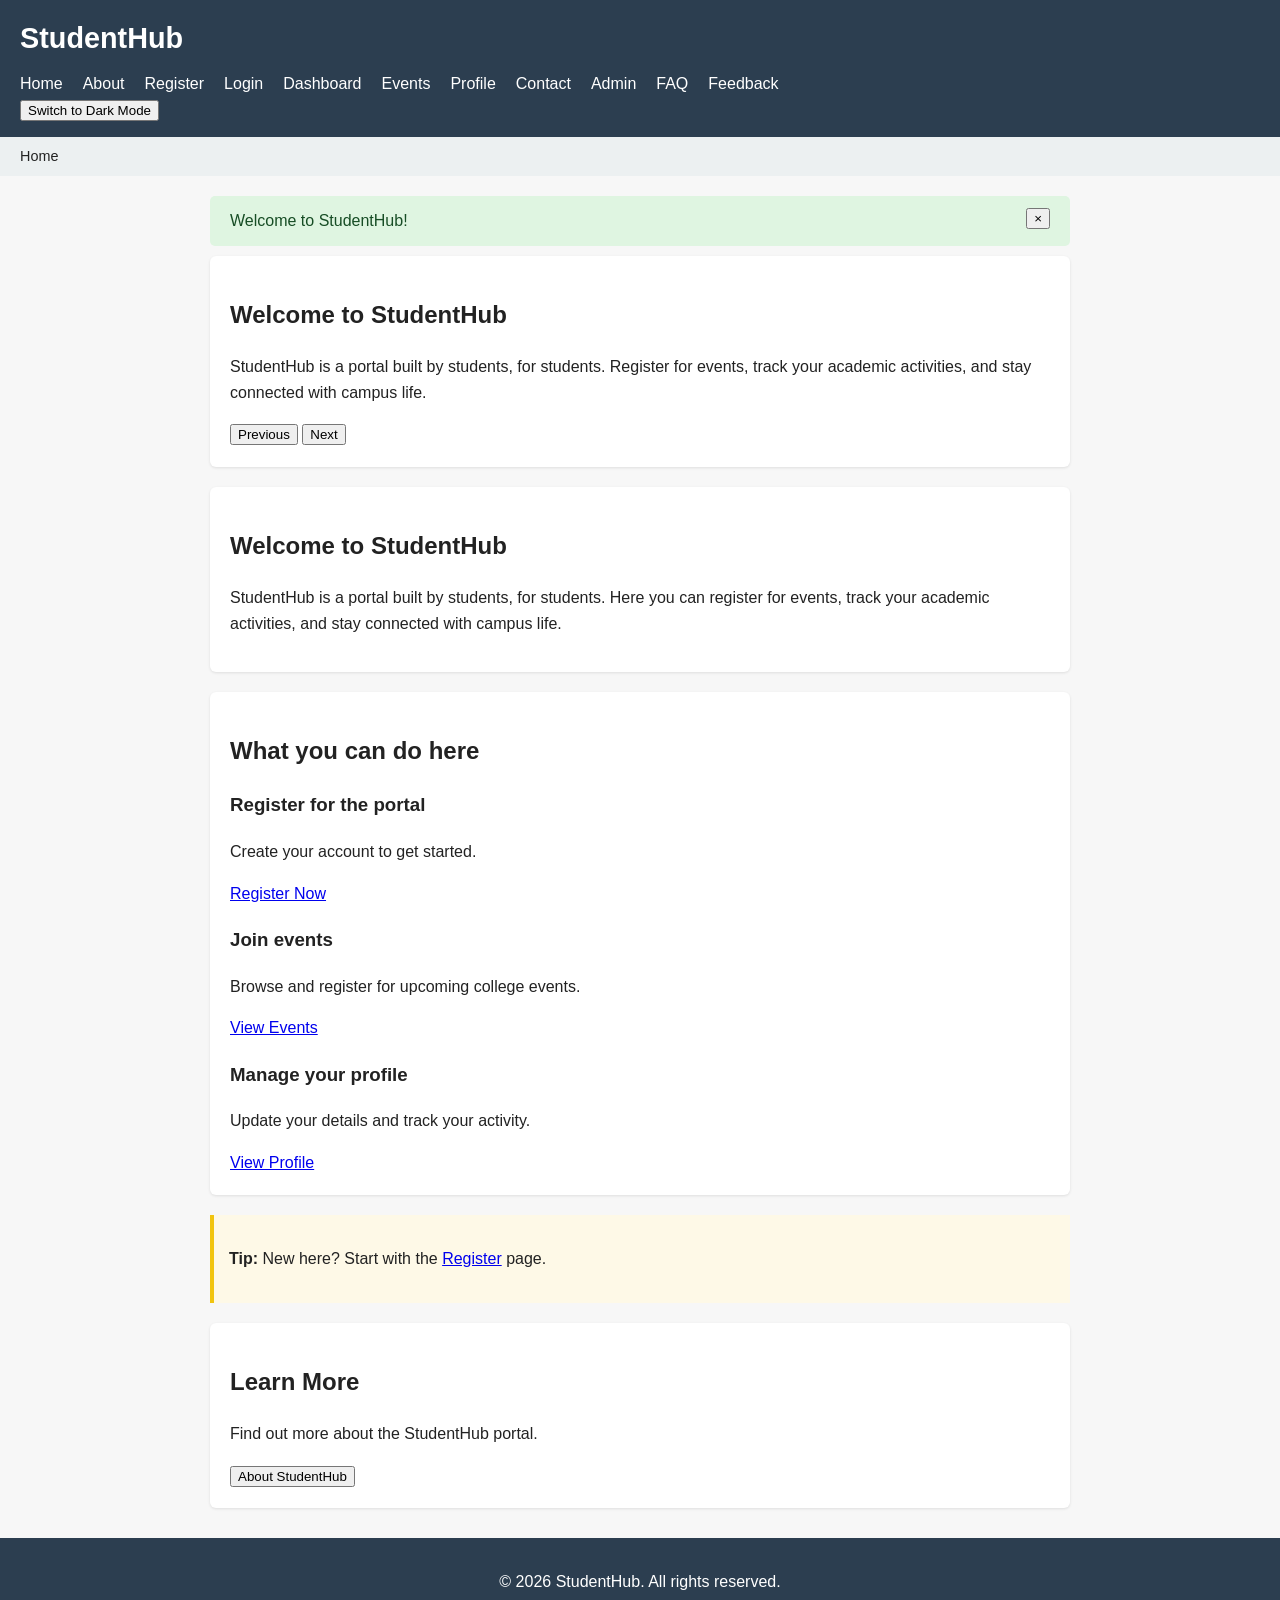
<file: index.html>
<!DOCTYPE html>
<html lang="en">
<head>
  <meta charset="UTF-8">
  <meta name="viewport" content="width=device-width, initial-scale=1.0">
  <title>Home - StudentHub</title>
  <link rel="stylesheet" href="style.css">
</head>
<body>

  <!-- Skip to content link -->
  <a href="#main-content" class="skip-link">Skip to main content</a>

  <header>
    <h1>StudentHub</h1>

    <!-- Hamburger menu -->
    <button id="menuToggle" class="menu-toggle"
            type="button" aria-label="Toggle navigation"
            aria-expanded="false">
      ☰ Menu
    </button>

    <nav aria-label="Main navigation">
      <ul>
        <li><a href="index.html">Home</a></li>
        <li><a href="about.html">About</a></li>
        <li><a href="register.html">Register</a></li>
        <li><a href="login.html">Login</a></li>
        <li><a href="dashboard.html">Dashboard</a></li>
        <li><a href="events.html">Events</a></li>
        <li><a href="profile.html">Profile</a></li>
        <li><a href="contact.html">Contact</a></li>
        <li><a href="admin.html">Admin</a></li>
        <li><a href="faq.html">FAQ</a></li>
        <li><a href="feedback.html">Feedback</a></li>
      </ul>
    </nav>

    <!-- Light/dark theme switcher -->
    <button id="themeToggle" type="button">
      Switch to Dark Mode
    </button>
  </header>

  <nav class="breadcrumb" aria-label="Breadcrumb">
    Home
  </nav>

  <main id="main-content">

    <!-- Notification banner -->
    <div id="notification" class="notification"
         role="status" hidden>
      Welcome to StudentHub!
      <button id="closeNotification" type="button"
              aria-label="Close notification">
        &times;
      </button>
    </div>

    <!-- Content slider -->
    <section class="slider" aria-label="StudentHub highlights">

      <div class="slide active">
        <h2>Welcome to StudentHub</h2>
        <p>
          StudentHub is a portal built by students, for students.
          Register for events, track your academic activities,
          and stay connected with campus life.
        </p>
      </div>

      <div class="slide" hidden>
        <h2>Join College Events</h2>
        <p>
          Discover upcoming college events and participate
          in exciting campus activities.
        </p>
        <a href="events.html">Explore Events</a>
      </div>

      <div class="slide" hidden>
        <h2>Manage Your Profile</h2>
        <p>
          Keep your student information updated and track
          your activities in one place.
        </p>
        <a href="profile.html">View Profile</a>
      </div>

      <button id="prevSlide" type="button">Previous</button>
      <button id="nextSlide" type="button">Next</button>
    </section>

    <!-- Existing home page content -->
    <section>
      <h2>Welcome to StudentHub</h2>
      <p>
        StudentHub is a portal built by students, for students.
        Here you can register for events, track your academic
        activities, and stay connected with campus life.
      </p>
    </section>

    <section aria-labelledby="features-heading">
      <h2 id="features-heading">What you can do here</h2>

      <article>
        <h3>Register for the portal</h3>
        <p>Create your account to get started.</p>
        <a href="register.html">Register Now</a>
      </article>

      <article>
        <h3>Join events</h3>
        <p>Browse and register for upcoming college events.</p>
        <a href="events.html">View Events</a>
      </article>

      <article>
        <h3>Manage your profile</h3>
        <p>Update your details and track your activity.</p>
        <a href="profile.html">View Profile</a>
      </article>
    </section>

    <!-- Existing quick tip -->
    <aside aria-label="Quick tip">
      <p>
        <strong>Tip:</strong> New here? Start with the
        <a href="register.html">Register</a> page.
      </p>
    </aside>

    <!-- Modal popup -->
    <section>
      <h2>Learn More</h2>
      <p>Find out more about the StudentHub portal.</p>
      <button id="openModal" type="button">
        About StudentHub
      </button>
    </section>

    <div id="modal" class="modal" hidden>
      <div class="modal-content" role="dialog"
           aria-modal="true" aria-labelledby="modalTitle">

        <button id="closeModal" type="button"
                aria-label="Close popup">
          &times;
        </button>

        <h2 id="modalTitle">About StudentHub</h2>
        <p>
          StudentHub helps students explore college events,
          manage their profiles, and stay connected with
          campus activities.
        </p>
      </div>
    </div>

  </main>

  <footer>
    <p>&copy; 2026 StudentHub. All rights reserved.</p>
  </footer>

  <script src="script.js"></script>
</body>
</html>
</file>
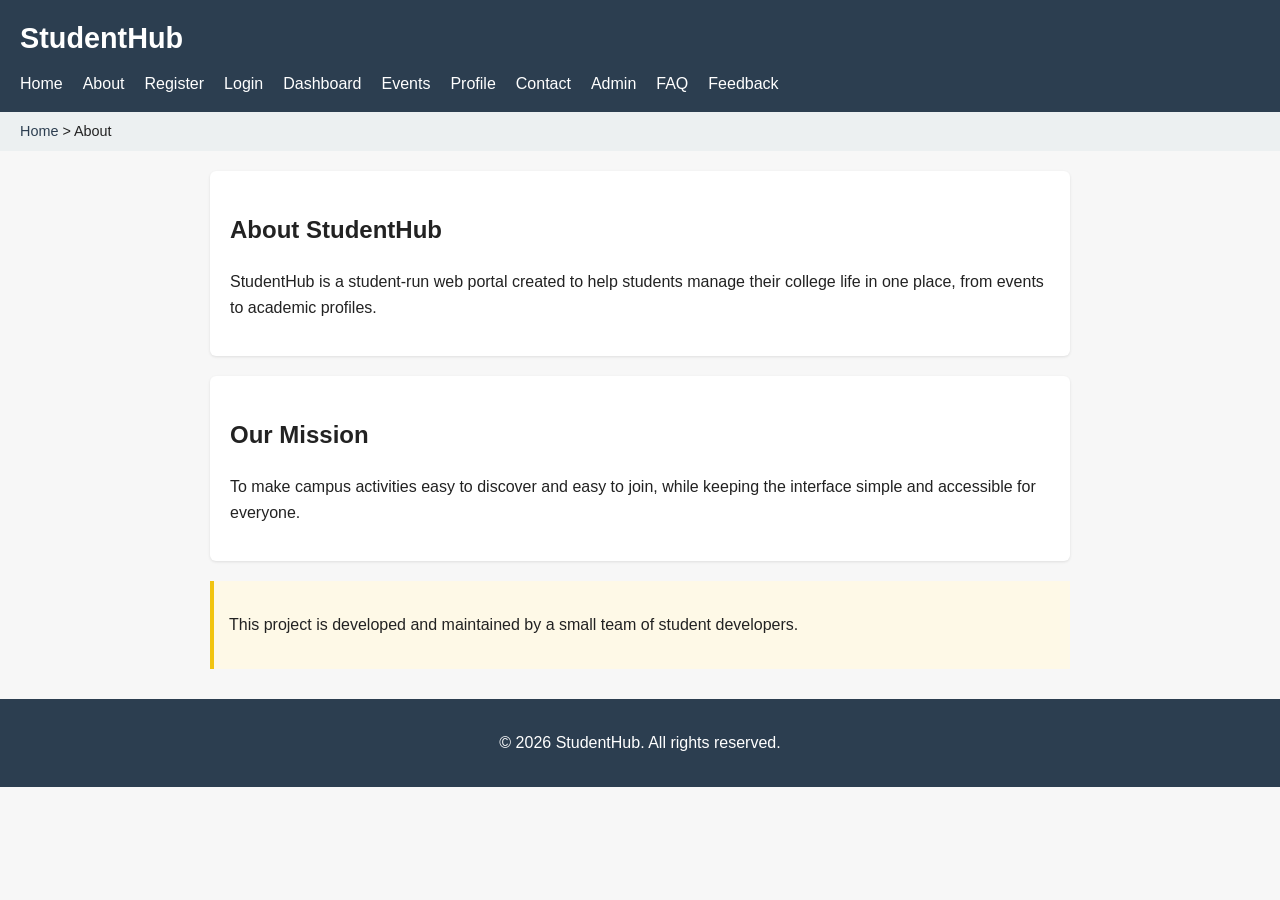
<file: about.html>
<!DOCTYPE html>
<html lang="en">
<head>
  <meta charset="UTF-8">
  <meta name="viewport" content="width=device-width, initial-scale=1.0">
  <title>About - StudentHub</title>
  <link rel="stylesheet" href="style.css">
  
</head>
<body>

  <a href="#main-content" class="skip-link">Skip to main content</a>

  <header>
    <h1>StudentHub</h1>
    <nav aria-label="Main navigation">
      <ul>
        <li><a href="index.html">Home</a></li>
        <li><a href="about.html">About</a></li>
        <li><a href="register.html">Register</a></li>
        <li><a href="login.html">Login</a></li>
        <li><a href="dashboard.html">Dashboard</a></li>
        <li><a href="events.html">Events</a></li>
        <li><a href="profile.html">Profile</a></li>
        <li><a href="contact.html">Contact</a></li>
        <li><a href="admin.html">Admin</a></li>
        <li><a href="faq.html">FAQ</a></li>
        <li><a href="feedback.html">Feedback</a></li>
      </ul>
    </nav>
  </header>

  <nav class="breadcrumb" aria-label="Breadcrumb">
    <a href="index.html">Home</a> &gt; About
  </nav>

  <main id="main-content">
    <section>
      <h2>About StudentHub</h2>
      <p>StudentHub is a student-run web portal created to help students manage their college
        life in one place, from events to academic profiles.</p>
    </section>

    <section aria-labelledby="mission-heading">
      <h2 id="mission-heading">Our Mission</h2>
      <p>To make campus activities easy to discover and easy to join, while keeping the
        interface simple and accessible for everyone.</p>
    </section>

    <aside aria-label="Team note">
      <p>This project is developed and maintained by a small team of student developers.</p>
    </aside>
  </main>

  <footer>
    <p>&copy; 2026 StudentHub. All rights reserved.</p>
  </footer>

  <script src="script.js"></script>

</body>
</html>
</file>
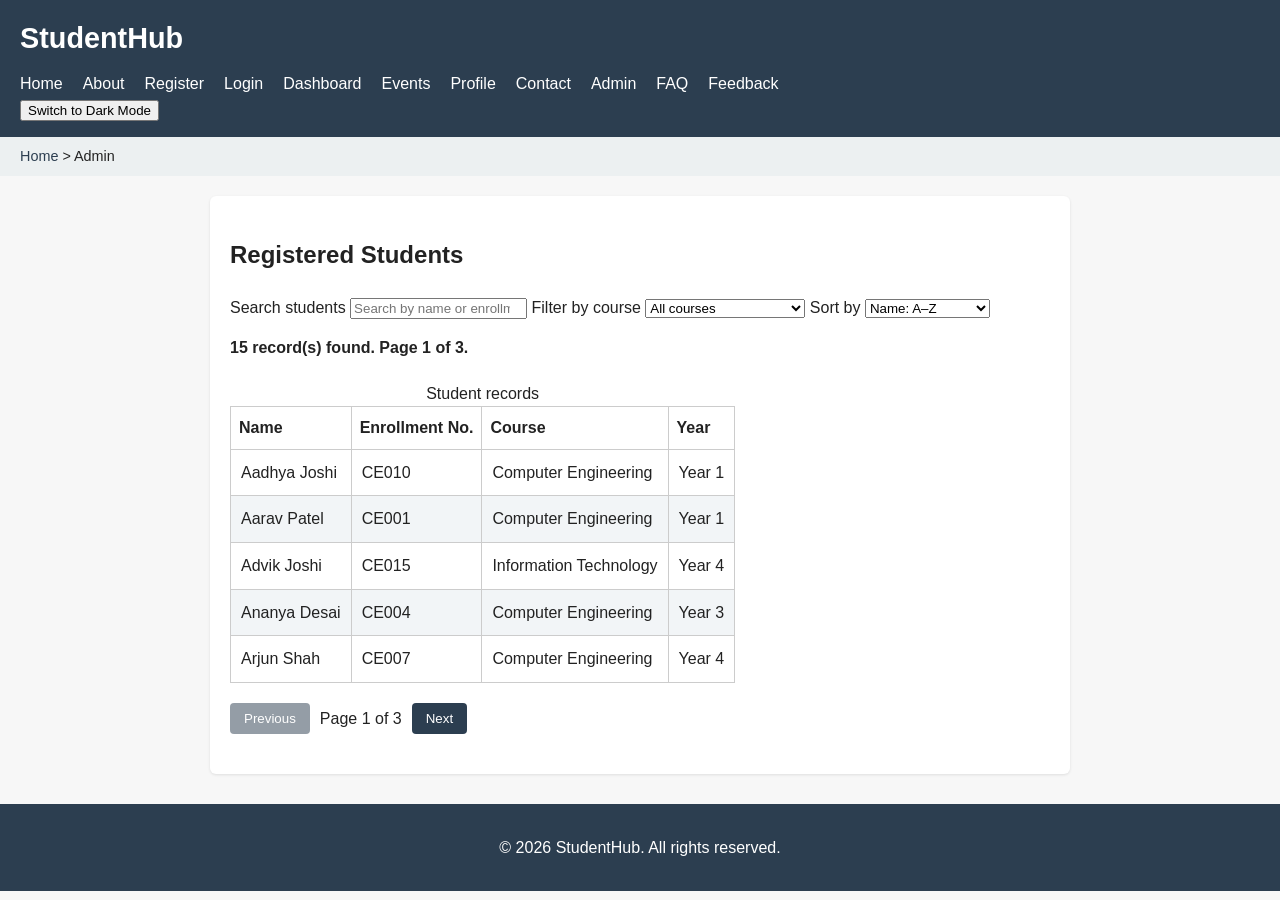
<file: admin.html>
<!DOCTYPE html>
<html lang="en">
<head>
  <meta charset="UTF-8">
  <meta name="viewport" content="width=device-width, initial-scale=1.0">
  <title>Admin - StudentHub</title>
  <link rel="stylesheet" href="style.css">
</head>
<body>
  <a href="#main-content" class="skip-link">Skip to main content</a>

  <header>
    <h1>StudentHub</h1>
    <button id="menuToggle" class="menu-toggle" type="button"
            aria-label="Toggle navigation" aria-expanded="false">☰ Menu</button>
    <nav aria-label="Main navigation">
      <ul>
        <li><a href="index.html">Home</a></li>
        <li><a href="about.html">About</a></li>
        <li><a href="register.html">Register</a></li>
        <li><a href="login.html">Login</a></li>
        <li><a href="dashboard.html">Dashboard</a></li>
        <li><a href="events.html">Events</a></li>
        <li><a href="profile.html">Profile</a></li>
        <li><a href="contact.html">Contact</a></li>
        <li><a href="admin.html" aria-current="page">Admin</a></li>
        <li><a href="faq.html">FAQ</a></li>
        <li><a href="feedback.html">Feedback</a></li>
      </ul>
    </nav>
    <button id="themeToggle" type="button">Switch to Dark Mode</button>
  </header>

  <nav class="breadcrumb" aria-label="Breadcrumb">
    <a href="index.html">Home</a> &gt; Admin
  </nav>

  <main id="main-content">
    <section>
      <h2>Registered Students</h2>

      <label for="studentSearch">Search students</label>
      <input type="search" id="studentSearch"
             placeholder="Search by name or enrollment number">

      <label for="studentCourse">Filter by course</label>
      <select id="studentCourse">
        <option value="">All courses</option>
        <option value="Computer Engineering">Computer Engineering</option>
        <option value="Artificial Intelligence">Artificial Intelligence</option>
        <option value="Information Technology">Information Technology</option>
      </select>

      <label for="studentSort">Sort by</label>
      <select id="studentSort">
        <option value="name-asc">Name: A–Z</option>
        <option value="name-desc">Name: Z–A</option>
        <option value="year-asc">Year: lowest first</option>
        <option value="year-desc">Year: highest first</option>
      </select>

      <p id="studentsStatus" role="status" aria-live="polite">
        Loading students...
      </p>

      <div class="table-container">
        <table>
          <caption>Student records</caption>
          <thead>
            <tr>
              <th scope="col">Name</th>
              <th scope="col">Enrollment No.</th>
              <th scope="col">Course</th>
              <th scope="col">Year</th>
            </tr>
          </thead>
          <tbody id="studentsList"></tbody>
        </table>
      </div>

      <div id="studentsPagination" class="pagination"></div>
    </section>
  </main>

  <footer>
    <p>&copy; 2026 StudentHub. All rights reserved.</p>
  </footer>

  <script src="script.js"></script>
  <script src="data.js"></script>
</body>
</html>
</file>
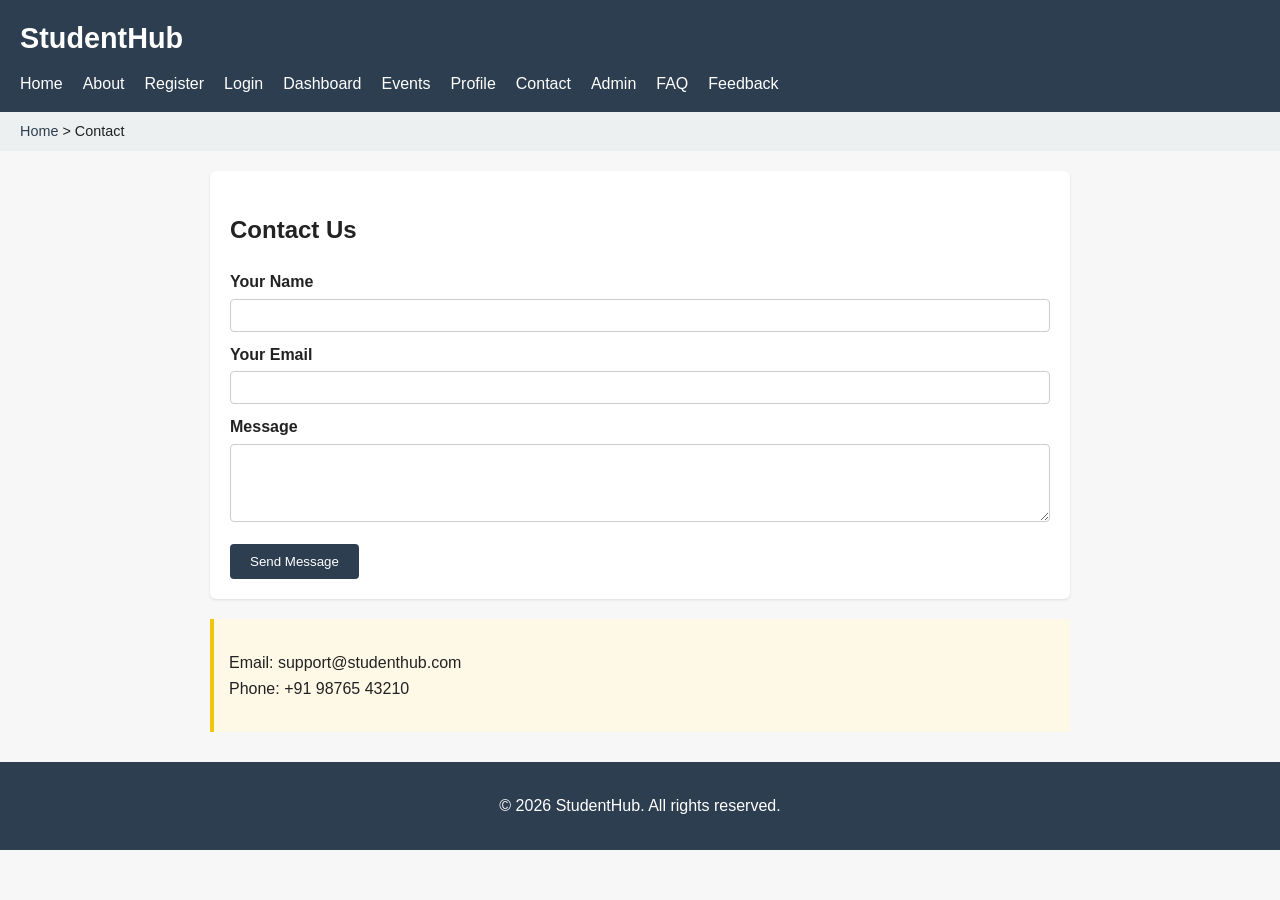
<file: contact.html>
<!DOCTYPE html>
<html lang="en">
<head>
  <meta charset="UTF-8">
  <meta name="viewport" content="width=device-width, initial-scale=1.0">
  <title>Contact - StudentHub</title>
  <link rel="stylesheet" href="style.css">
  
</head>
<body>

  <a href="#main-content" class="skip-link">Skip to main content</a>

  <header>
    <h1>StudentHub</h1>
    <nav aria-label="Main navigation">
      <ul>
        <li><a href="index.html">Home</a></li>
        <li><a href="about.html">About</a></li>
        <li><a href="register.html">Register</a></li>
        <li><a href="login.html">Login</a></li>
        <li><a href="dashboard.html">Dashboard</a></li>
        <li><a href="events.html">Events</a></li>
        <li><a href="profile.html">Profile</a></li>
        <li><a href="contact.html">Contact</a></li>
        <li><a href="admin.html">Admin</a></li>
        <li><a href="faq.html">FAQ</a></li>
        <li><a href="feedback.html">Feedback</a></li>
      </ul>
    </nav>
  </header>

  <nav class="breadcrumb" aria-label="Breadcrumb">
    <a href="index.html">Home</a> &gt; Contact
  </nav>

  <main id="main-content">
    <section>
      <h2>Contact Us</h2>
      <form action="#" method="post">
        <label for="name">Your Name</label>
        <input type="text" id="name" name="name" required>

        <label for="email">Your Email</label>
        <input type="email" id="email" name="email" required>

        <label for="message">Message</label>
        <textarea id="message" name="message" rows="4" required></textarea>

        <button type="submit">Send Message</button>
      </form>
    </section>

    <aside aria-label="Contact info">
      <p>Email: support@studenthub.com<br>Phone: +91 98765 43210</p>
    </aside>
  </main>

  <footer>
    <p>&copy; 2026 StudentHub. All rights reserved.</p>
  </footer>

  <script src="script.js"></script>
</body>
</html>
</file>
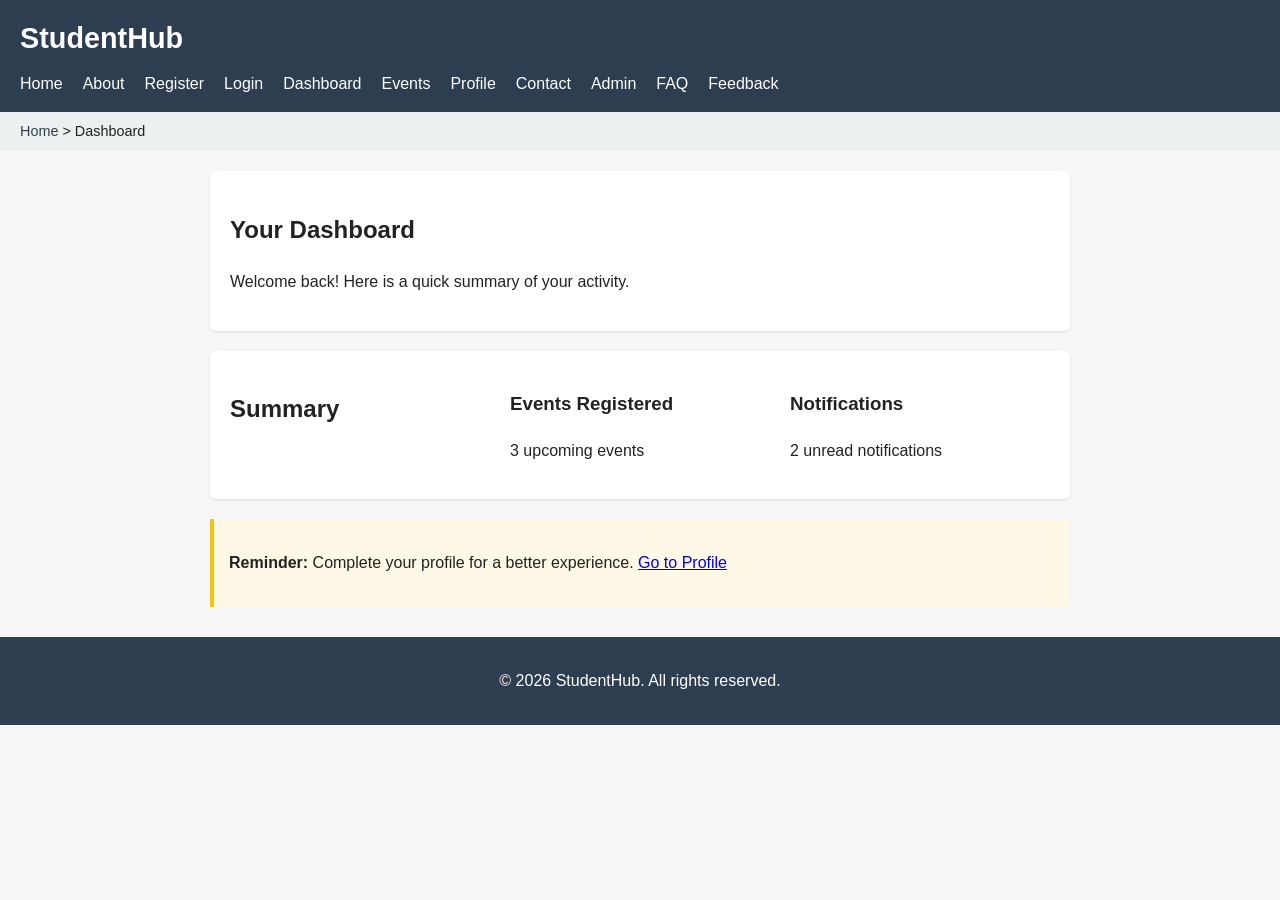
<file: dashboard.html>
<!DOCTYPE html>
<html lang="en">
<head>
  <meta charset="UTF-8">
  <meta name="viewport" content="width=device-width, initial-scale=1.0">
  <title>Dashboard - StudentHub</title>
  <link rel="stylesheet" href="style.css">
</head>
<body>

  <a href="#main-content" class="skip-link">Skip to main content</a>

  <header>
    <h1>StudentHub</h1>
    <nav aria-label="Main navigation">
      <ul>
        <li><a href="index.html">Home</a></li>
        <li><a href="about.html">About</a></li>
        <li><a href="register.html">Register</a></li>
        <li><a href="login.html">Login</a></li>
        <li><a href="dashboard.html">Dashboard</a></li>
        <li><a href="events.html">Events</a></li>
        <li><a href="profile.html">Profile</a></li>
        <li><a href="contact.html">Contact</a></li>
        <li><a href="admin.html">Admin</a></li>
        <li><a href="faq.html">FAQ</a></li>
        <li><a href="feedback.html">Feedback</a></li>
      </ul>
    </nav>
  </header>

  <nav class="breadcrumb" aria-label="Breadcrumb">
    <a href="index.html">Home</a> &gt; Dashboard
  </nav>

  <main id="main-content">
    <section>
      <h2>Your Dashboard</h2>
      <p>Welcome back! Here is a quick summary of your activity.</p>
    </section>

    <section class="dashboard-grid" aria-labelledby="summary-heading">
      <h2 id="summary-heading">Summary</h2>
      <article>
        <h3>Events Registered</h3>
        <p>3 upcoming events</p>
      </article>
      <article>
        <h3>Notifications</h3>
        <p>2 unread notifications</p>
      </article>
    </section>

    <aside aria-label="Reminder">
      <p><strong>Reminder:</strong> Complete your profile for a better experience.
        <a href="profile.html">Go to Profile</a></p>
    </aside>
  </main>

  <footer>
    <p>&copy; 2026 StudentHub. All rights reserved.</p>
  </footer>

  <script src="script.js"></script>
</body>
</html>
</file>
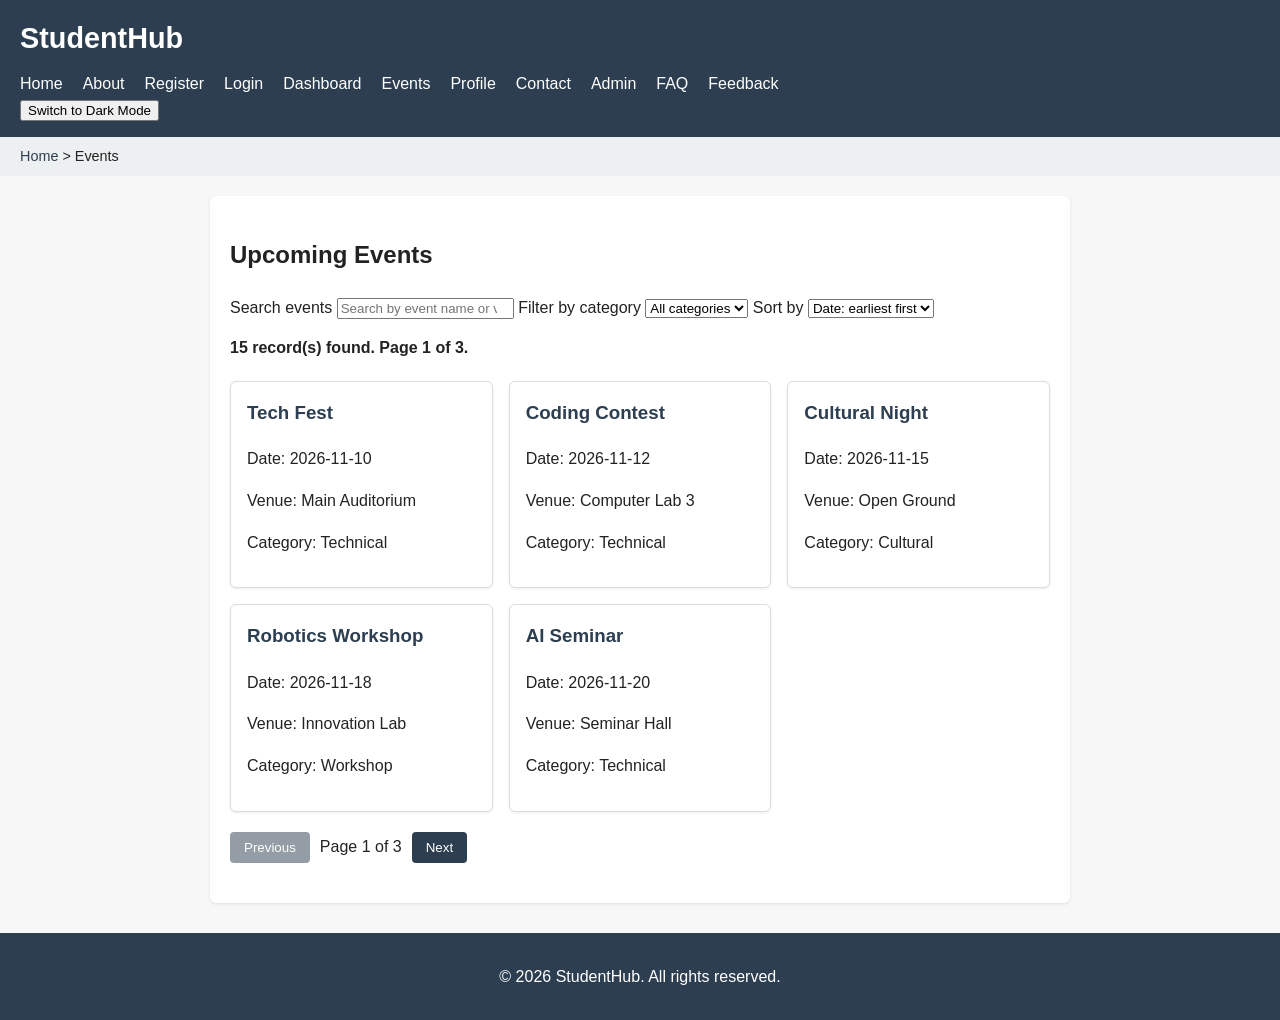
<file: events.html>
<!DOCTYPE html>
<html lang="en">
<head>
  <meta charset="UTF-8">
  <meta name="viewport" content="width=device-width, initial-scale=1.0">
  <title>Events - StudentHub</title>
  <link rel="stylesheet" href="style.css">
</head>
<body>
  <a href="#main-content" class="skip-link">Skip to main content</a>

  <header>
    <h1>StudentHub</h1>
    <button id="menuToggle" class="menu-toggle" type="button"
            aria-label="Toggle navigation" aria-expanded="false">☰ Menu</button>
    <nav aria-label="Main navigation">
      <ul>
        <li><a href="index.html">Home</a></li>
        <li><a href="about.html">About</a></li>
        <li><a href="register.html">Register</a></li>
        <li><a href="login.html">Login</a></li>
        <li><a href="dashboard.html">Dashboard</a></li>
        <li><a href="events.html" aria-current="page">Events</a></li>
        <li><a href="profile.html">Profile</a></li>
        <li><a href="contact.html">Contact</a></li>
        <li><a href="admin.html">Admin</a></li>
        <li><a href="faq.html">FAQ</a></li>
        <li><a href="feedback.html">Feedback</a></li>
      </ul>
    </nav>
    <button id="themeToggle" type="button">Switch to Dark Mode</button>
  </header>

  <nav class="breadcrumb" aria-label="Breadcrumb">
    <a href="index.html">Home</a> &gt; Events
  </nav>

  <main id="main-content">
    <section>
      <h2>Upcoming Events</h2>

      <label for="eventSearch">Search events</label>
      <input type="search" id="eventSearch"
             placeholder="Search by event name or venue">

      <label for="eventCategory">Filter by category</label>
      <select id="eventCategory">
        <option value="">All categories</option>
        <option value="Technical">Technical</option>
        <option value="Cultural">Cultural</option>
        <option value="Workshop">Workshop</option>
        <option value="Sports">Sports</option>
      </select>

      <label for="eventSort">Sort by</label>
      <select id="eventSort">
        <option value="date-asc">Date: earliest first</option>
        <option value="date-desc">Date: latest first</option>
        <option value="name-asc">Name: A–Z</option>
        <option value="name-desc">Name: Z–A</option>
      </select>

      <p id="eventsStatus" role="status" aria-live="polite">Loading events...</p>
      <div id="eventsList" class="data-grid"></div>
      <div id="eventsPagination" class="pagination"></div>
    </section>
  </main>

  <footer>
    <p>&copy; 2026 StudentHub. All rights reserved.</p>
  </footer>

  <script src="script.js"></script>
  <script src="data.js"></script>
</body>
</html>
</file>
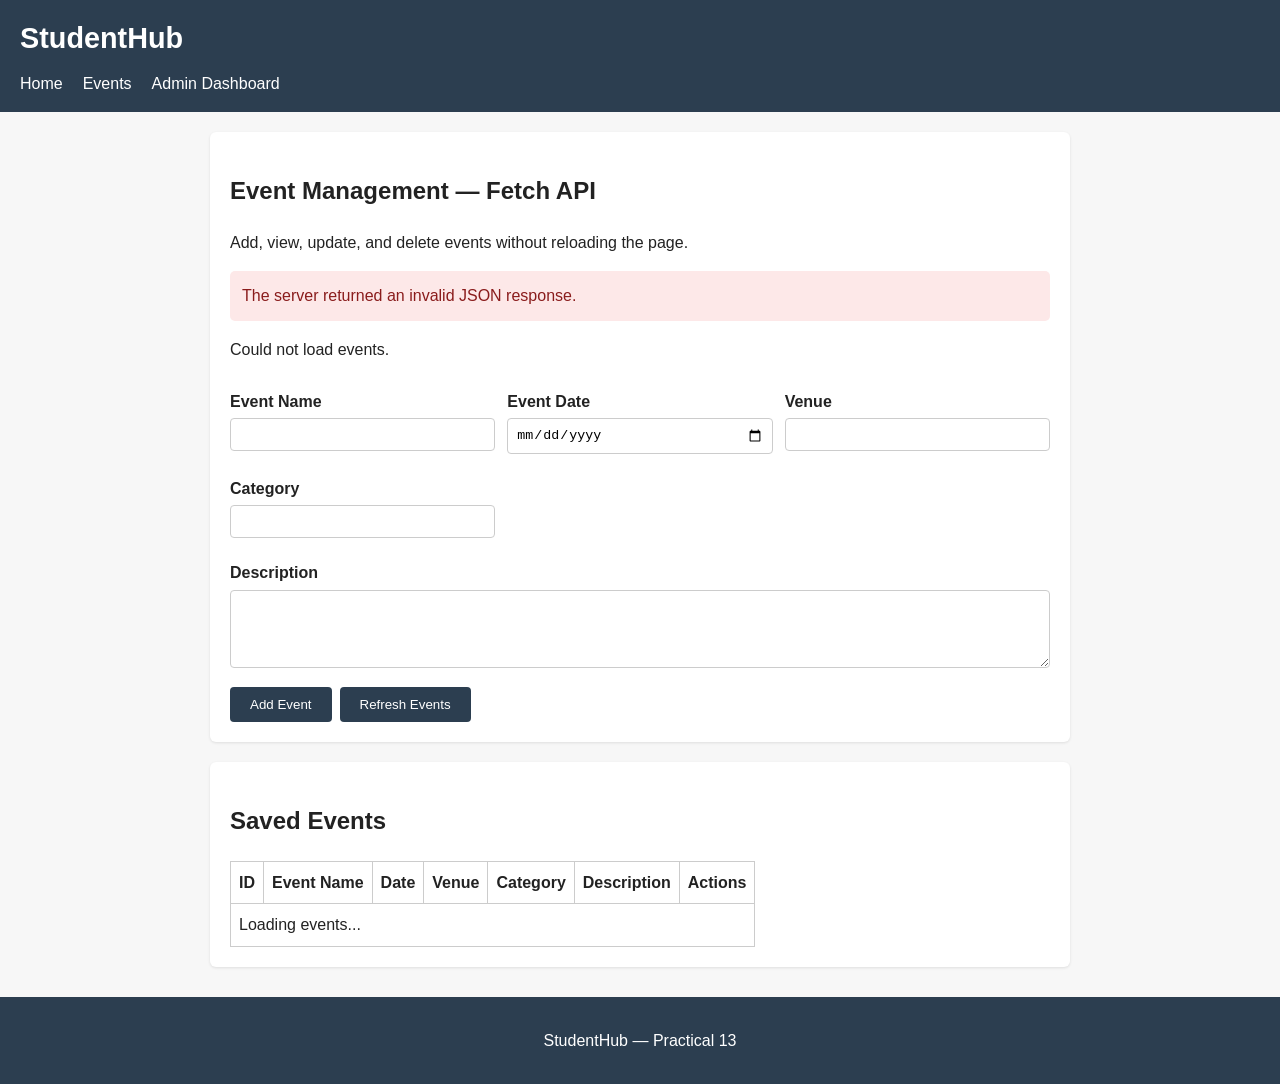
<file: events_ajax.html>
<!DOCTYPE html>
<html lang="en">
<head>
    <meta charset="UTF-8">
    <meta name="viewport" content="width=device-width, initial-scale=1.0">
    <title>StudentHub - AJAX Event Management</title>
    <link rel="stylesheet" href="style.css">

    <style>
        .api-form {
            display: grid;
            grid-template-columns: repeat(auto-fit, minmax(220px, 1fr));
            gap: 12px;
        }

        .api-form .full-width {
            grid-column: 1 / -1;
        }

        .api-actions {
            display: flex;
            flex-wrap: wrap;
            gap: 8px;
        }

        .api-actions button {
            margin: 0;
        }

        .api-message {
            padding: 12px;
            margin: 12px 0;
            border-radius: 5px;
        }

        .api-message.success {
            background: #e4f7e8;
            color: #185b2a;
        }

        .api-message.error {
            background: #fde8e8;
            color: #8a1c1c;
        }

        .api-table-wrap {
            overflow-x: auto;
        }

        .api-table-wrap table {
            min-width: 700px;
        }

        .api-table-wrap button {
            margin: 2px;
        }
    </style>

    <script src="events-api.js" defer></script>
</head>
<body>
<header>
    <h1>StudentHub</h1>
    <nav aria-label="Main navigation">
        <ul>
            <li><a href="index.html">Home</a></li>
            <li><a href="events.html">Events</a></li>
            <li><a href="admin_dashboard.php">Admin Dashboard</a></li>
        </ul>
    </nav>
</header>

<main>
    <section>
        <h2>Event Management — Fetch API</h2>
        <p>Add, view, update, and delete events without reloading the page.</p>

        <div id="apiMessage" class="api-message" role="status" hidden></div>
        <p id="loadingMessage" role="status">Loading events...</p>

        <form id="eventForm" class="api-form">
            <input type="hidden" id="eventId">

            <div>
                <label for="eventName">Event Name</label>
                <input type="text" id="eventName" maxlength="150" required>
            </div>

            <div>
                <label for="eventDate">Event Date</label>
                <input type="date" id="eventDate" required>
            </div>

            <div>
                <label for="eventVenue">Venue</label>
                <input type="text" id="eventVenue" maxlength="150" required>
            </div>

            <div>
                <label for="eventCategory">Category</label>
                <input type="text" id="eventCategory" maxlength="50" required>
            </div>

            <div class="full-width">
                <label for="eventDescription">Description</label>
                <textarea id="eventDescription" maxlength="5000" rows="4"></textarea>
            </div>

            <div class="full-width api-actions">
                <button type="submit" id="saveButton">Add Event</button>
                <button type="button" id="cancelButton" hidden>Cancel Edit</button>
                <button type="button" id="refreshButton">Refresh Events</button>
            </div>
        </form>
    </section>

    <section>
        <h2>Saved Events</h2>
        <div class="api-table-wrap">
            <table>
                <thead>
                    <tr>
                        <th>ID</th>
                        <th>Event Name</th>
                        <th>Date</th>
                        <th>Venue</th>
                        <th>Category</th>
                        <th>Description</th>
                        <th>Actions</th>
                    </tr>
                </thead>
                <tbody id="eventsTableBody">
                    <tr>
                        <td colspan="7">Loading events...</td>
                    </tr>
                </tbody>
            </table>
        </div>
    </section>
</main>

<footer>
    <p>StudentHub — Practical 13</p>
</footer>
</body>
</html>
</file>
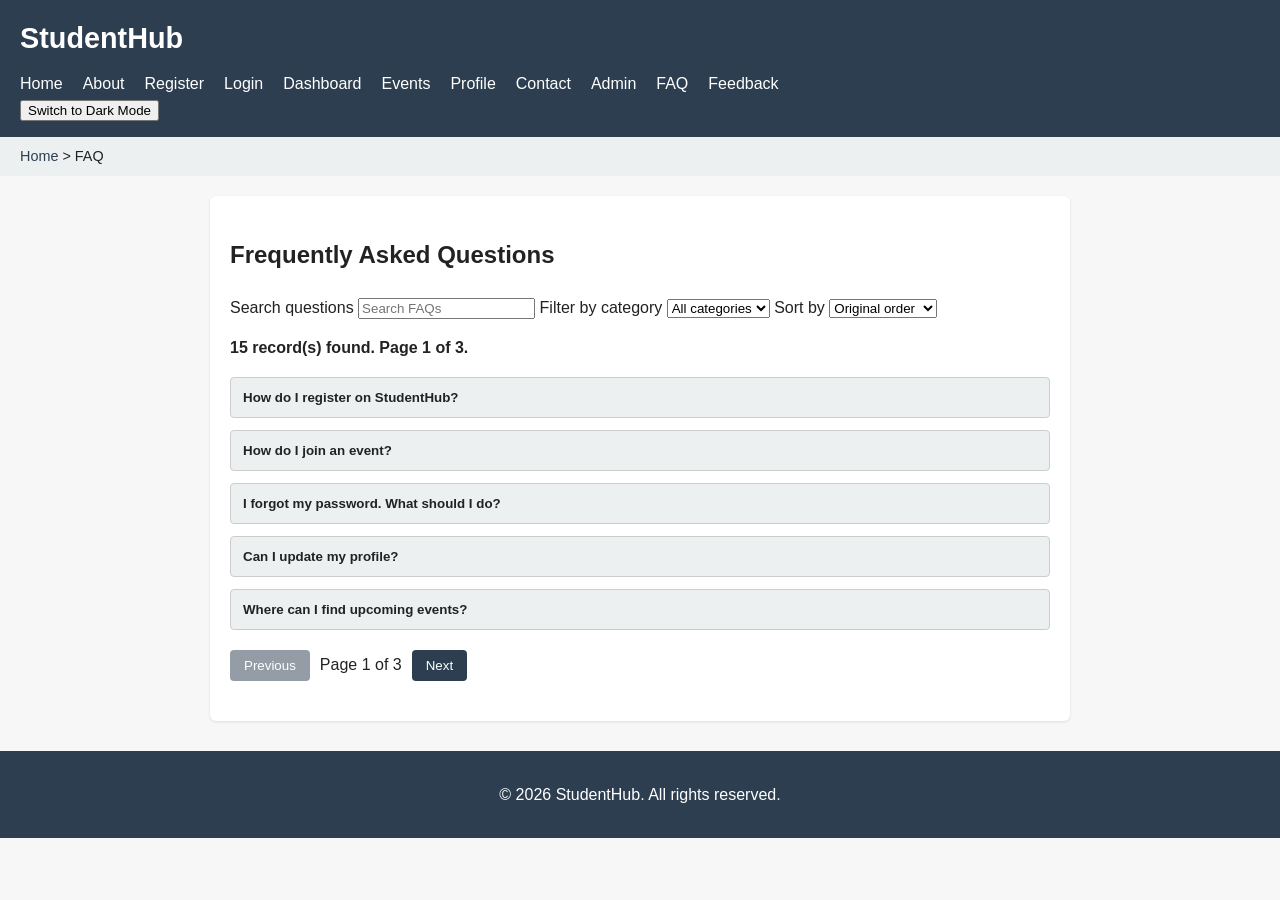
<file: faq.html>
<!DOCTYPE html>
<html lang="en">
<head>
  <meta charset="UTF-8">
  <meta name="viewport" content="width=device-width, initial-scale=1.0">
  <title>FAQ - StudentHub</title>
  <link rel="stylesheet" href="style.css">
</head>
<body>
  <a href="#main-content" class="skip-link">Skip to main content</a>

  <header>
    <h1>StudentHub</h1>
    <button id="menuToggle" class="menu-toggle" type="button"
            aria-label="Toggle navigation" aria-expanded="false">☰ Menu</button>
    <nav aria-label="Main navigation">
      <ul>
        <li><a href="index.html">Home</a></li>
        <li><a href="about.html">About</a></li>
        <li><a href="register.html">Register</a></li>
        <li><a href="login.html">Login</a></li>
        <li><a href="dashboard.html">Dashboard</a></li>
        <li><a href="events.html">Events</a></li>
        <li><a href="profile.html">Profile</a></li>
        <li><a href="contact.html">Contact</a></li>
        <li><a href="admin.html">Admin</a></li>
        <li><a href="faq.html" aria-current="page">FAQ</a></li>
        <li><a href="feedback.html">Feedback</a></li>
      </ul>
    </nav>
    <button id="themeToggle" type="button">Switch to Dark Mode</button>
  </header>

  <nav class="breadcrumb" aria-label="Breadcrumb">
    <a href="index.html">Home</a> &gt; FAQ
  </nav>

  <main id="main-content">
    <section>
      <h2>Frequently Asked Questions</h2>

      <label for="faqSearch">Search questions</label>
      <input type="search" id="faqSearch"
             placeholder="Search FAQs">

      <label for="faqCategory">Filter by category</label>
      <select id="faqCategory">
        <option value="">All categories</option>
        <option value="Account">Account</option>
        <option value="Events">Events</option>
        <option value="Profile">Profile</option>
        <option value="Support">Support</option>
        <option value="General">General</option>
      </select>

      <label for="faqSort">Sort by</label>
      <select id="faqSort">
        <option value="id-asc">Original order</option>
        <option value="question-asc">Question: A–Z</option>
        <option value="question-desc">Question: Z–A</option>
      </select>

      <p id="faqsStatus" role="status" aria-live="polite">
        Loading FAQs...
      </p>

      <div id="faqsList"></div>
      <div id="faqsPagination" class="pagination"></div>
    </section>
  </main>

  <footer>
    <p>&copy; 2026 StudentHub. All rights reserved.</p>
  </footer>

  <script src="script.js"></script>
  <script src="data.js"></script>
</body>
</html>
</file>
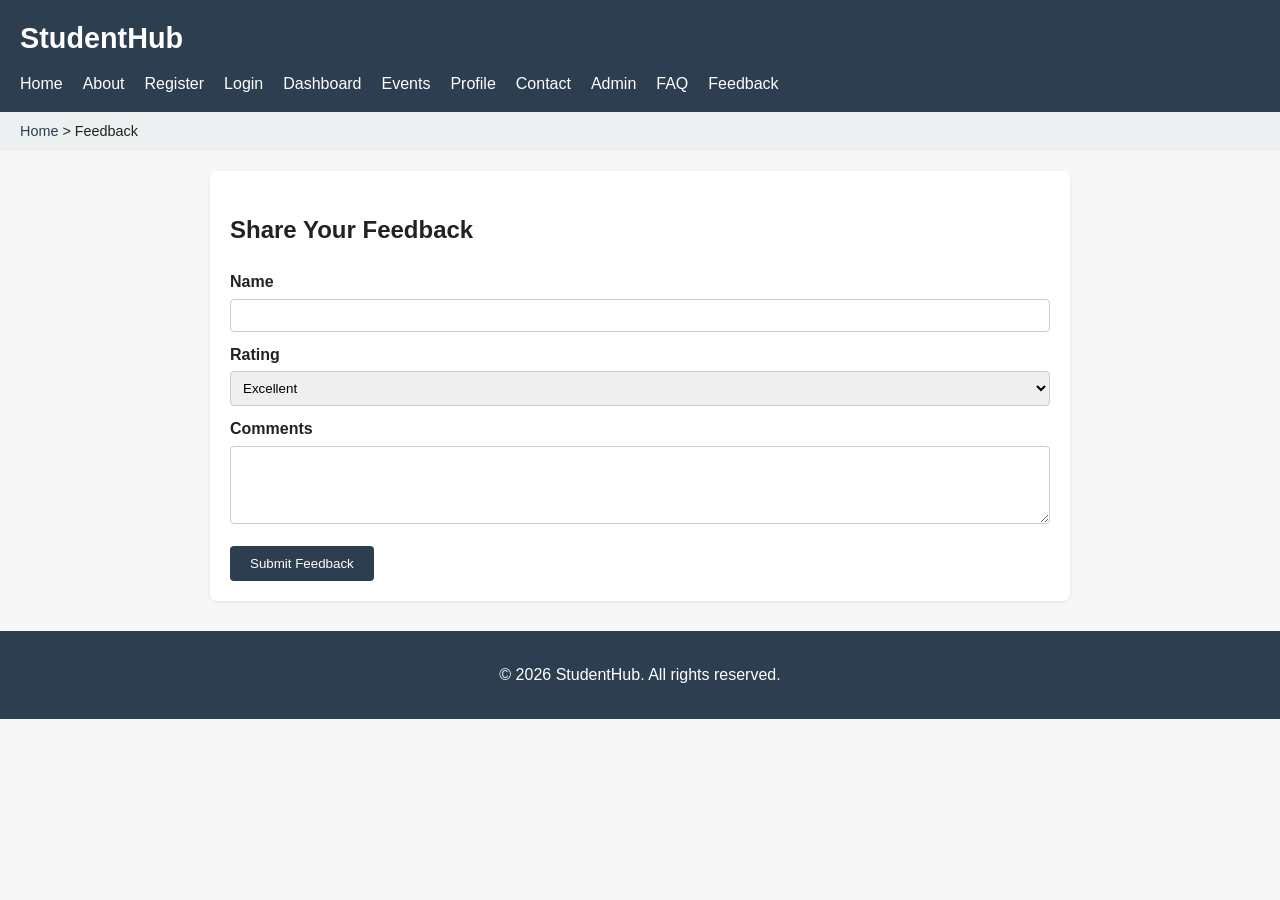
<file: feedback.html>
<!DOCTYPE html>
<html lang="en">
<head>
  <meta charset="UTF-8">
  <meta name="viewport" content="width=device-width, initial-scale=1.0">
  <title>Feedback - StudentHub</title>
  <link rel="stylesheet" href="style.css">
</head>
<body>

  <a href="#main-content" class="skip-link">Skip to main content</a>

  <header>
    <h1>StudentHub</h1>
    <nav aria-label="Main navigation">
      <ul>
        <li><a href="index.html">Home</a></li>
        <li><a href="about.html">About</a></li>
        <li><a href="register.html">Register</a></li>
        <li><a href="login.html">Login</a></li>
        <li><a href="dashboard.html">Dashboard</a></li>
        <li><a href="events.html">Events</a></li>
        <li><a href="profile.html">Profile</a></li>
        <li><a href="contact.html">Contact</a></li>
        <li><a href="admin.html">Admin</a></li>
        <li><a href="faq.html">FAQ</a></li>
        <li><a href="feedback.html">Feedback</a></li>
      </ul>
    </nav>
  </header>

  <nav class="breadcrumb" aria-label="Breadcrumb">
    <a href="index.html">Home</a> &gt; Feedback
  </nav>

  <main id="main-content">
    <section>
      <h2>Share Your Feedback</h2>
      <form action="#" method="post">
        <label for="fname">Name</label>
        <input type="text" id="fname" name="fname" required>

        <label for="rating">Rating</label>
        <select id="rating" name="rating">
          <option value="5">Excellent</option>
          <option value="4">Good</option>
          <option value="3">Average</option>
          <option value="2">Poor</option>
        </select>

        <label for="comments">Comments</label>
        <textarea id="comments" name="comments" rows="4"></textarea>

        <button type="submit">Submit Feedback</button>
      </form>
    </section>
  </main>

  <footer>
    <p>&copy; 2026 StudentHub. All rights reserved.</p>
  </footer>

  <script src="script.js"></script>

</body>
</html>
</file>
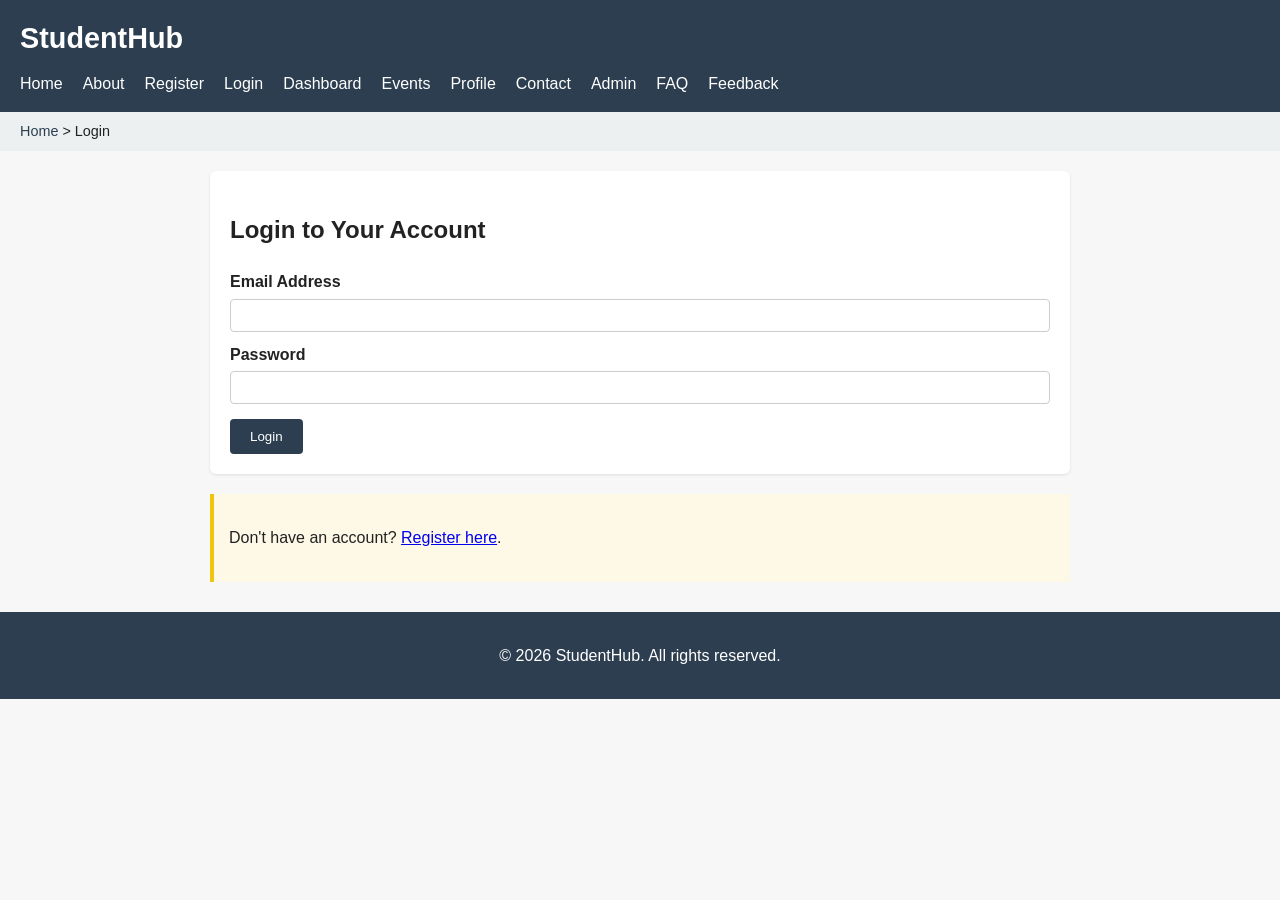
<file: login.html>
<!DOCTYPE html>
<html lang="en">
<head>
  <meta charset="UTF-8">
  <meta name="viewport" content="width=device-width, initial-scale=1.0">
  <title>Login - StudentHub</title>
  <link rel="stylesheet" href="style.css">
</head>
<body>

  <a href="#main-content" class="skip-link">Skip to main content</a>

  <header>
    <h1>StudentHub</h1>
    <nav aria-label="Main navigation">
      <ul>
        <li><a href="index.html">Home</a></li>
        <li><a href="about.html">About</a></li>
        <li><a href="register.html">Register</a></li>
        <li><a href="login.html">Login</a></li>
        <li><a href="dashboard.html">Dashboard</a></li>
        <li><a href="events.html">Events</a></li>
        <li><a href="profile.html">Profile</a></li>
        <li><a href="contact.html">Contact</a></li>
        <li><a href="admin.html">Admin</a></li>
        <li><a href="faq.html">FAQ</a></li>
        <li><a href="feedback.html">Feedback</a></li>
      </ul>
    </nav>
  </header>

  <nav class="breadcrumb" aria-label="Breadcrumb">
    <a href="index.html">Home</a> &gt; Login
  </nav>

  <main id="main-content">
    <section>
      <h2>Login to Your Account</h2>
      <form action="#" method="post">
        <label for="email">Email Address</label>
        <input type="email" id="email" name="email" required>

        <label for="password">Password</label>
        <input type="password" id="password" name="password" required>

        <button type="submit">Login</button>
      </form>
    </section>

    <aside aria-label="Register note">
      <p>Don't have an account? <a href="register.html">Register here</a>.</p>
    </aside>
  </main>

  <footer>
    <p>&copy; 2026 StudentHub. All rights reserved.</p>
  </footer>

  <script src="script.js"></script>
</body>
</html>
</file>
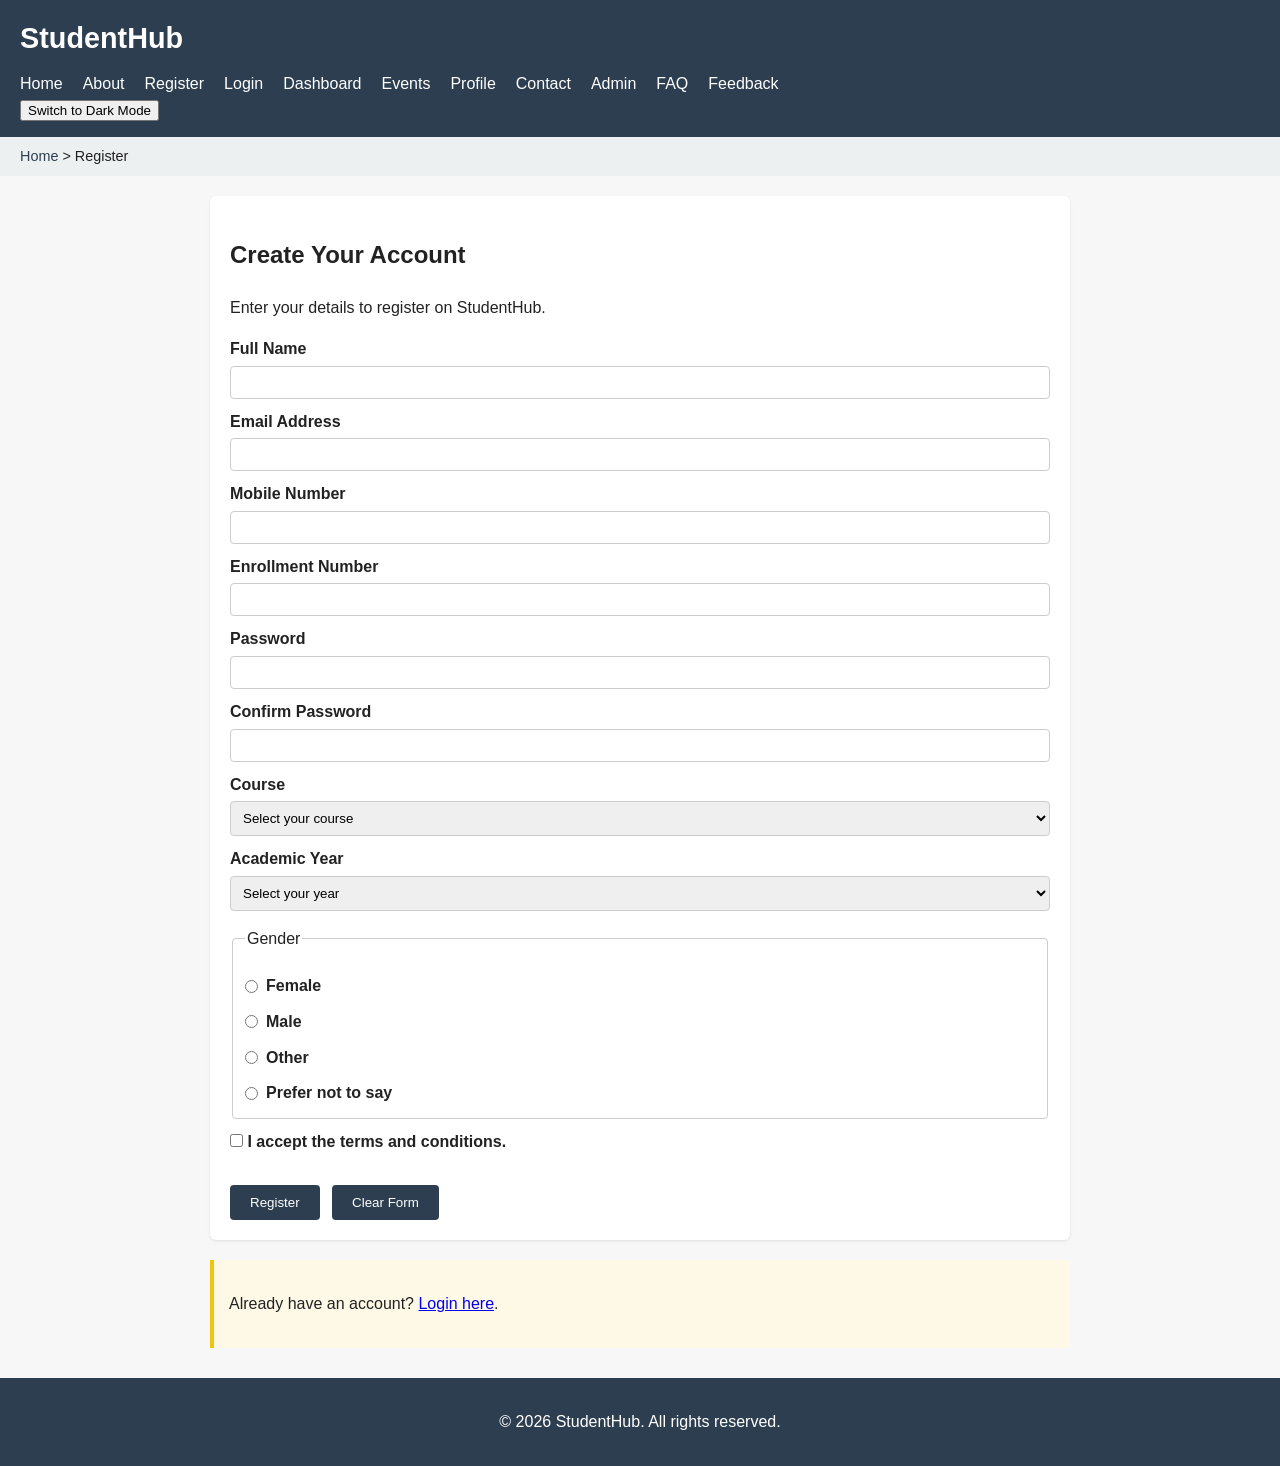
<file: register.html>
<!DOCTYPE html>
<html lang="en">
<head>
  <meta charset="UTF-8">
  <meta name="viewport" content="width=device-width, initial-scale=1.0">
  <title>Register - StudentHub</title>
  <link rel="stylesheet" href="style.css">
</head>
<body>
  <a href="#main-content" class="skip-link">Skip to main content</a>

  <header>
    <h1>StudentHub</h1>
    <nav aria-label="Main navigation">
      <ul>
        <li><a href="index.html">Home</a></li>
        <li><a href="about.html">About</a></li>
        <li><a href="register.html" aria-current="page">Register</a></li>
        <li><a href="login.html">Login</a></li>
        <li><a href="dashboard.html">Dashboard</a></li>
        <li><a href="events.html">Events</a></li>
        <li><a href="profile.html">Profile</a></li>
        <li><a href="contact.html">Contact</a></li>
        <li><a href="admin.html">Admin</a></li>
        <li><a href="faq.html">FAQ</a></li>
        <li><a href="feedback.html">Feedback</a></li>
      </ul>
    </nav>
    <button id="themeToggle" type="button">Switch to Dark Mode</button>
  </header>

  <nav class="breadcrumb" aria-label="Breadcrumb">
    <a href="index.html">Home</a> &gt; Register
  </nav>

  <main id="main-content">
    <section>
      <h2>Create Your Account</h2>
      <p>Enter your details to register on StudentHub.</p>

      <form id="registrationForm" action="register.php"
            method="POST" novalidate>

        <label for="fullname">Full Name</label>
        <input type="text" id="fullname" name="fullname"
               autocomplete="name" required>
        <small id="fullnameError" class="field-error" aria-live="polite"></small>

        <label for="email">Email Address</label>
        <input type="email" id="email" name="email"
               autocomplete="email" required>
        <small id="emailError" class="field-error" aria-live="polite"></small>

        <label for="mobile">Mobile Number</label>
        <input type="tel" id="mobile" name="mobile"
               inputmode="numeric" maxlength="10" required>
        <small id="mobileError" class="field-error" aria-live="polite"></small>

        <label for="enrollment">Enrollment Number</label>
        <input type="text" id="enrollment" name="enrollment" required>
        <small id="enrollmentError" class="field-error" aria-live="polite"></small>

        <label for="password">Password</label>
        <input type="password" id="password" name="password"
               autocomplete="new-password" required>
        <small id="passwordError" class="field-error" aria-live="polite"></small>

        <label for="confirmPassword">Confirm Password</label>
        <input type="password" id="confirmPassword" name="confirmPassword"
               autocomplete="new-password" required>
        <small id="confirmPasswordError" class="field-error" aria-live="polite"></small>

        <label for="course">Course</label>
        <select id="course" name="course" required>
          <option value="">Select your course</option>
          <option value="BTech AIML">BTech AIML</option>
          <option value="BTech CE">BTech CE</option>
          <option value="BTech IT">BTech IT</option>
          <option value="Other">Other</option>
        </select>
        <small id="courseError" class="field-error" aria-live="polite"></small>

        <label for="year">Academic Year</label>
        <select id="year" name="year" required>
          <option value="">Select your year</option>
          <option value="1">First Year</option>
          <option value="2">Second Year</option>
          <option value="3">Third Year</option>
          <option value="4">Fourth Year</option>
        </select>
        <small id="yearError" class="field-error" aria-live="polite"></small>

        <fieldset>
          <legend>Gender</legend>
          <label><input type="radio" name="gender" value="Female" required> Female</label>
          <label><input type="radio" name="gender" value="Male"> Male</label>
          <label><input type="radio" name="gender" value="Other"> Other</label>
          <label><input type="radio" name="gender" value="Prefer not to say"> Prefer not to say</label>
        </fieldset>
        <small id="genderError" class="field-error" aria-live="polite"></small>

        <label for="terms">
          <input type="checkbox" id="terms" name="terms"
                 value="accepted" required>
          I accept the terms and conditions.
        </label>
        <small id="termsError" class="field-error" aria-live="polite"></small>

        <p id="formMessage" role="status" aria-live="polite"></p>

        <button type="submit">Register</button>
        <button type="reset">Clear Form</button>
      </form>
    </section>

    <aside>
      <p>Already have an account? <a href="login.html">Login here</a>.</p>
    </aside>
  </main>

  <footer>
    <p>&copy; 2026 StudentHub. All rights reserved.</p>
  </footer>

  <script src="script.js"></script>
</body>
</html>
</file>
<file: style.css>
/* Simple shared styling for StudentHub */

* {
  box-sizing: border-box;
}

body {
  font-family: Arial, Helvetica, sans-serif;
  margin: 0;
  padding: 0;
  line-height: 1.6;
  color: #222;
  background-color: #f7f7f7;
}

/* Skip to content link - hidden until focused (accessibility) */
.skip-link {
  position: absolute;
  left: -999px;
  top: 0;
  background: #000;
  color: #fff;
  padding: 8px 16px;
  z-index: 100;
}

.skip-link:focus {
  left: 0;
}

header {
  background-color: #2c3e50;
  color: #fff;
  padding: 15px 20px;
}

header h1 {
  margin: 0 0 10px 0;
  font-size: 1.5rem;
}

nav ul {
  list-style: none;
  display: flex;
  flex-wrap: wrap;
  gap: 15px;
  margin: 0;
  padding: 0;
}

nav a {
  color: #fff;
  text-decoration: none;
}

nav a:hover,
nav a:focus {
  text-decoration: underline;
}

/* Breadcrumb navigation */
.breadcrumb {
  background: #ecf0f1;
  padding: 8px 20px;
  font-size: 0.9rem;
}

.breadcrumb a {
  color: #2c3e50;
}

main {
  max-width: 900px;
  margin: 20px auto;
  padding: 0 20px;
}

section {
  background: #fff;
  padding: 20px;
  margin-bottom: 20px;
  border-radius: 6px;
  box-shadow: 0 1px 3px rgba(0,0,0,0.1);
}

aside {
  background: #fef9e7;
  padding: 15px;
  border-left: 4px solid #f1c40f;
  margin-bottom: 20px;
}

form label {
  display: block;
  margin-top: 10px;
  font-weight: bold;
}

form input,
form textarea,
form select {
  width: 100%;
  padding: 8px;
  margin-top: 4px;
  border: 1px solid #ccc;
  border-radius: 4px;
}

form button {
  margin-top: 15px;
  padding: 10px 20px;
  background-color: #2c3e50;
  color: #fff;
  border: none;
  border-radius: 4px;
  cursor: pointer;
}

table {
  width: 100%;
  border-collapse: collapse;
}

table th,
table td {
  border: 1px solid #ccc;
  padding: 8px;
  text-align: left;
}

footer {
  background-color: #2c3e50;
  color: #fff;
  text-align: center;
  padding: 15px;
  margin-top: 30px;
}

/* Keyboard focus visibility - accessibility */
a:focus,
button:focus,
input:focus,
textarea:focus {
  outline: 3px solid #f1c40f;
}

/* Practical 3: Responsive UI Design */

/* Responsive layout for dashboard and content cards */
.dashboard-grid,
.card-grid {
  display: grid;
  grid-template-columns: 1fr;
  gap: 20px;
}

/* Make images responsive */
img {
  max-width: 100%;
  height: auto;
}

/* Prevent tables from overflowing */
table {
  display: block;
  max-width: 100%;
  overflow-x: auto;
}

/* Tablet screens */
@media (min-width: 600px) {
  main {
    padding: 0 25px;
  }

  .dashboard-grid,
  .card-grid {
    grid-template-columns: repeat(2, 1fr);
  }

  header h1 {
    font-size: 1.8rem;
  }
}

/* Desktop screens */
@media (min-width: 900px) {
  .dashboard-grid,
  .card-grid {
    grid-template-columns: repeat(3, 1fr);
  }

  main {
    max-width: 1100px;
  }

  nav ul {
    gap: 20px;
  }
}

/* Practical 4: JavaScript interactivity */

[hidden] {
  display: none !important;
}

.menu-toggle {
  display: none;
}

.notification {
  background: #dff5e1;
  color: #174d25;
  padding: 12px 20px;
  margin: 10px 0;
  border-radius: 5px;
}

.notification button {
  float: right;
  cursor: pointer;
}

.slider {
  background: #fff;
  padding: 20px;
  margin-bottom: 20px;
  border-radius: 6px;
}

.slide {
  min-height: 100px;
}

button {
  cursor: pointer;
}

.faq-question {
  width: 100%;
  padding: 12px;
  margin-top: 8px;
  text-align: left;
  font-weight: bold;
  background: #ecf0f1;
  color: #222;
  border: 1px solid #ccc;
  border-radius: 4px;
}

.faq-answer {
  padding: 10px 15px;
}

.modal {
  position: fixed;
  inset: 0;
  z-index: 1000;
  background: rgba(0, 0, 0, 0.6);
  display: flex;
  align-items: center;
  justify-content: center;
  padding: 20px;
}

.modal-content {
  background: #fff;
  color: #222;
  width: 100%;
  max-width: 450px;
  padding: 25px;
  border-radius: 8px;
}

#closeModal {
  float: right;
}

body.dark-mode {
  background: #181818;
  color: #f1f1f1;
}

body.dark-mode section,
body.dark-mode .slider,
body.dark-mode .modal-content {
  background: #292929;
  color: #f1f1f1;
}

body.dark-mode .faq-question {
  background: #383838;
  color: #fff;
  border-color: #666;
}

body.dark-mode .breadcrumb {
  background: #333;
  color: #fff;
}

@media (max-width: 599px) {
  .menu-toggle {
    display: inline-block;
    margin: 8px 0;
    padding: 8px 12px;
  }

  header nav ul {
    display: none;
    flex-direction: column;
    gap: 10px;
  }

  header nav ul.menu-open {
    display: flex;
  }
}
/* Practical 4: Dark mode */
body.dark-mode {
  background-color: #181818;
  color: #f1f1f1;
}

body.dark-mode header,
body.dark-mode footer {
  background-color: #111827;
  color: #ffffff;
}

body.dark-mode main section,
body.dark-mode .slider,
body.dark-mode .modal-content {
  background-color: #292929;
  color: #f1f1f1;
}

body.dark-mode .breadcrumb {
  background-color: #333333;
  color: #ffffff;
}

body.dark-mode .faq-question {
  background-color: #383838;
  color: #ffffff;
  border-color: #666666;
}

body.dark-mode a {
  color: #8ecbff;
}
/* Keep the FAQ content properly aligned */
main {
  width: 100%;
  max-width: 900px;
  margin: 20px auto;
  padding: 0 20px;
}

main > section {
  width: 100%;
  margin-left: 0;
}

.faq-item {
  width: 100%;
}

.faq-question {
  display: block;
  width: 100%;
}


/* Practical 5: Registration form validation */

.field-error {
  display: block;
  color: #c62828;
  font-size: 0.9rem;
  margin-top: 4px;
}

input[aria-invalid="true"],
select[aria-invalid="true"] {
  border: 2px solid #c62828;
}

input[aria-invalid="false"],
select[aria-invalid="false"] {
  border-color: #ccc;
}

.strength-container {
  margin-top: 10px;
}

.strength-container label {
  display: block;
}

#passwordStrength {
  display: block;
  width: 100%;
  height: 14px;
  margin: 8px 0;
}

#strengthText {
  display: block;
  font-size: 0.9rem;
  font-weight: bold;
}

#formMessage {
  margin-top: 15px;
  font-weight: bold;
}

#registrationForm fieldset {
  border: 1px solid #ccc;
  border-radius: 4px;
  margin-top: 15px;
  padding: 12px;
}

#registrationForm fieldset label,
#registrationForm .terms-label {
  display: flex;
  align-items: center;
  gap: 8px;
}

#registrationForm input[type="radio"],
#registrationForm input[type="checkbox"] {
  width: auto;
  margin: 0;
}

#registrationForm button + button {
  margin-left: 8px;
}

body.dark-mode .field-error {
  color: #ff8a80;
}

body.dark-mode input[aria-invalid="true"],
body.dark-mode select[aria-invalid="true"] {
  border-color: #ff8a80;
}


/* Practical 6: Dynamic JSON data views */

.data-grid {
  display: grid;
  grid-template-columns: 1fr;
  gap: 16px;
  margin: 20px 0;
}

.data-card {
  background: #fff;
  border: 1px solid #ddd;
  border-radius: 6px;
  padding: 16px;
  box-shadow: 0 1px 3px rgba(0, 0, 0, 0.08);
}

.data-card h3 {
  margin-top: 0;
  color: #2c3e50;
}

#eventsStatus,
#studentsStatus,
#faqsStatus {
  margin-top: 15px;
  font-weight: bold;
}

.pagination {
  display: flex;
  flex-wrap: wrap;
  align-items: center;
  gap: 10px;
  margin: 20px 0;
}

.pagination button {
  padding: 8px 14px;
  border: none;
  border-radius: 4px;
  background: #2c3e50;
  color: #fff;
  cursor: pointer;
}

.pagination button:disabled {
  opacity: 0.5;
  cursor: not-allowed;
}

.table-container {
  width: 100%;
  overflow-x: auto;
  margin-top: 20px;
}

#studentsList tr:nth-child(even) {
  background: #f2f5f7;
}

#studentsList td {
  padding: 10px;
}

.faq-item {
  margin: 12px 0;
}

.faq-question {
  display: block;
  width: 100%;
  text-align: left;
  cursor: pointer;
}

.faq-answer {
  padding: 12px;
}

body.dark-mode .data-card {
  background: #292929;
  color: #f1f1f1;
  border-color: #555;
}

body.dark-mode .data-card h3 {
  color: #8ecbff;
}

body.dark-mode #studentsList tr:nth-child(even) {
  background: #383838;
}

@media (min-width: 600px) {
  .data-grid {
    grid-template-columns: repeat(2, minmax(0, 1fr));
  }
}

@media (min-width: 900px) {
  .data-grid {
    grid-template-columns: repeat(3, minmax(0, 1fr));
  }
}
</file>
